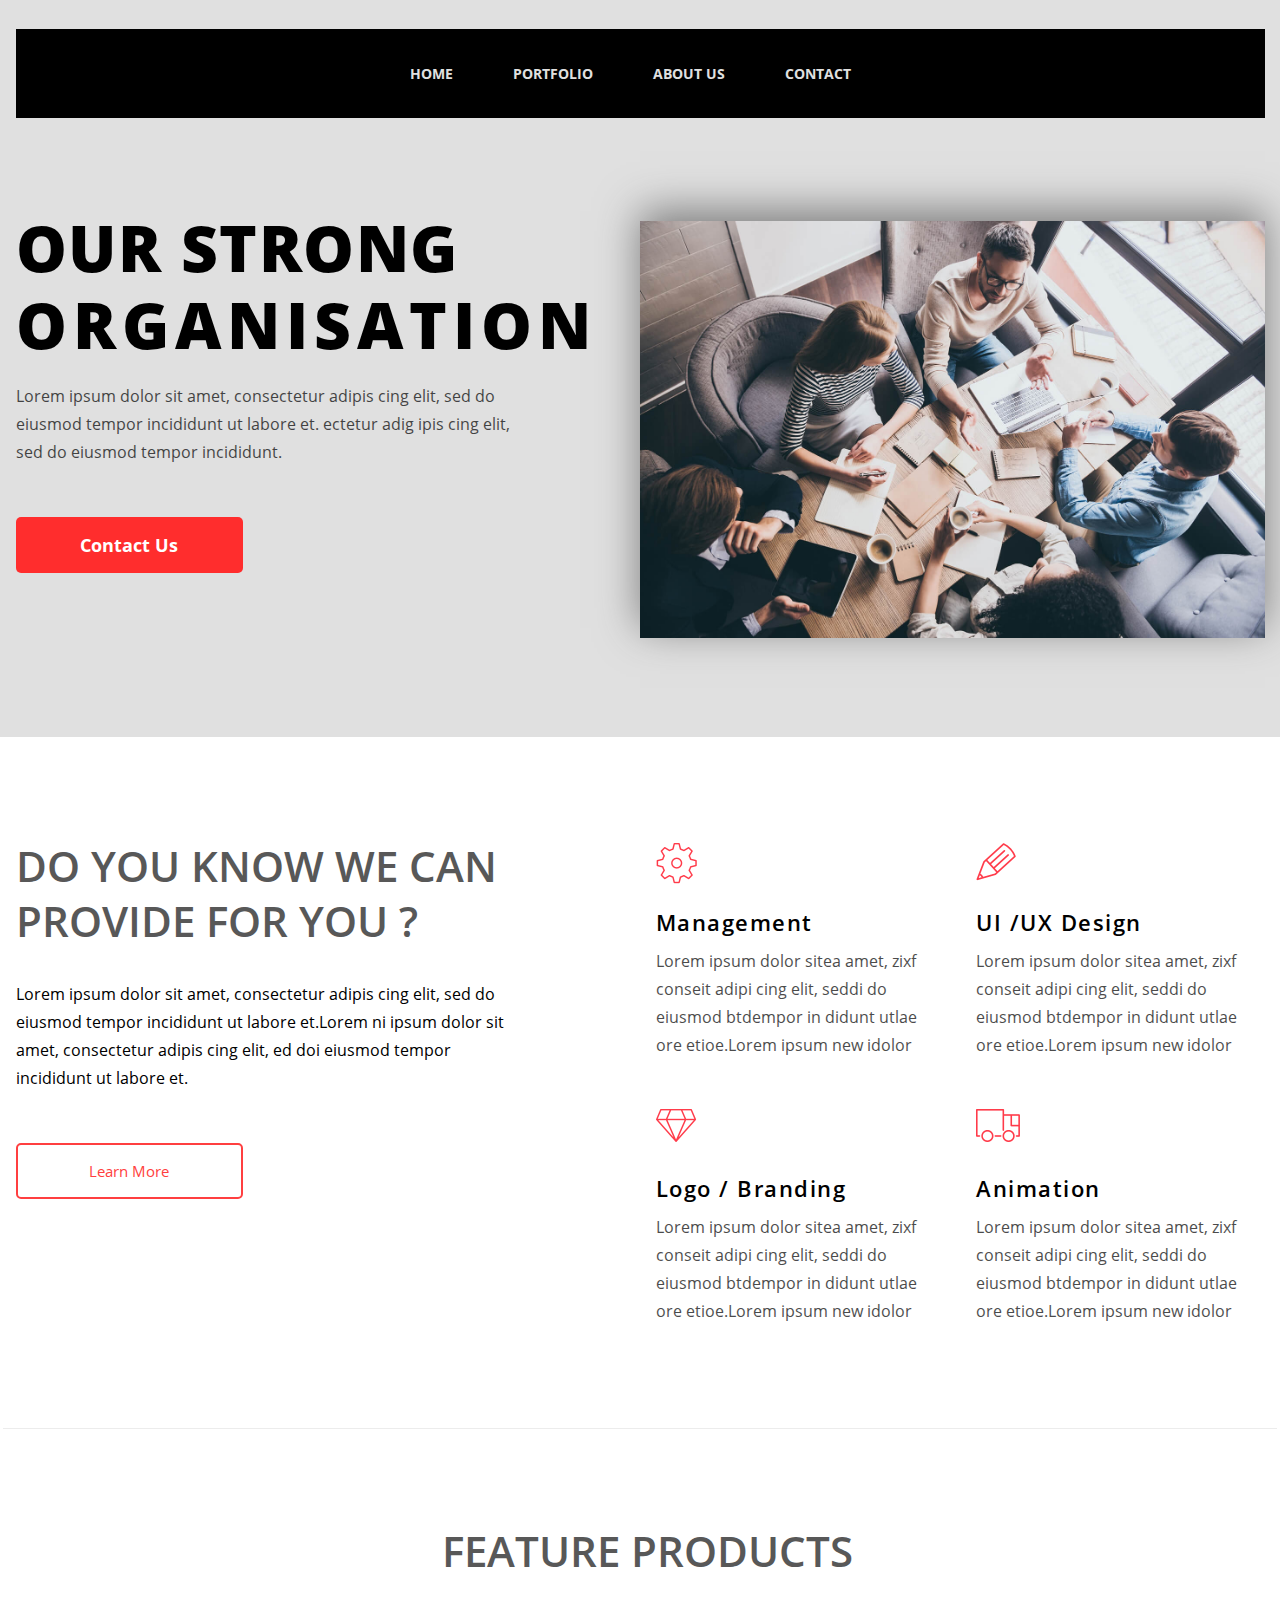
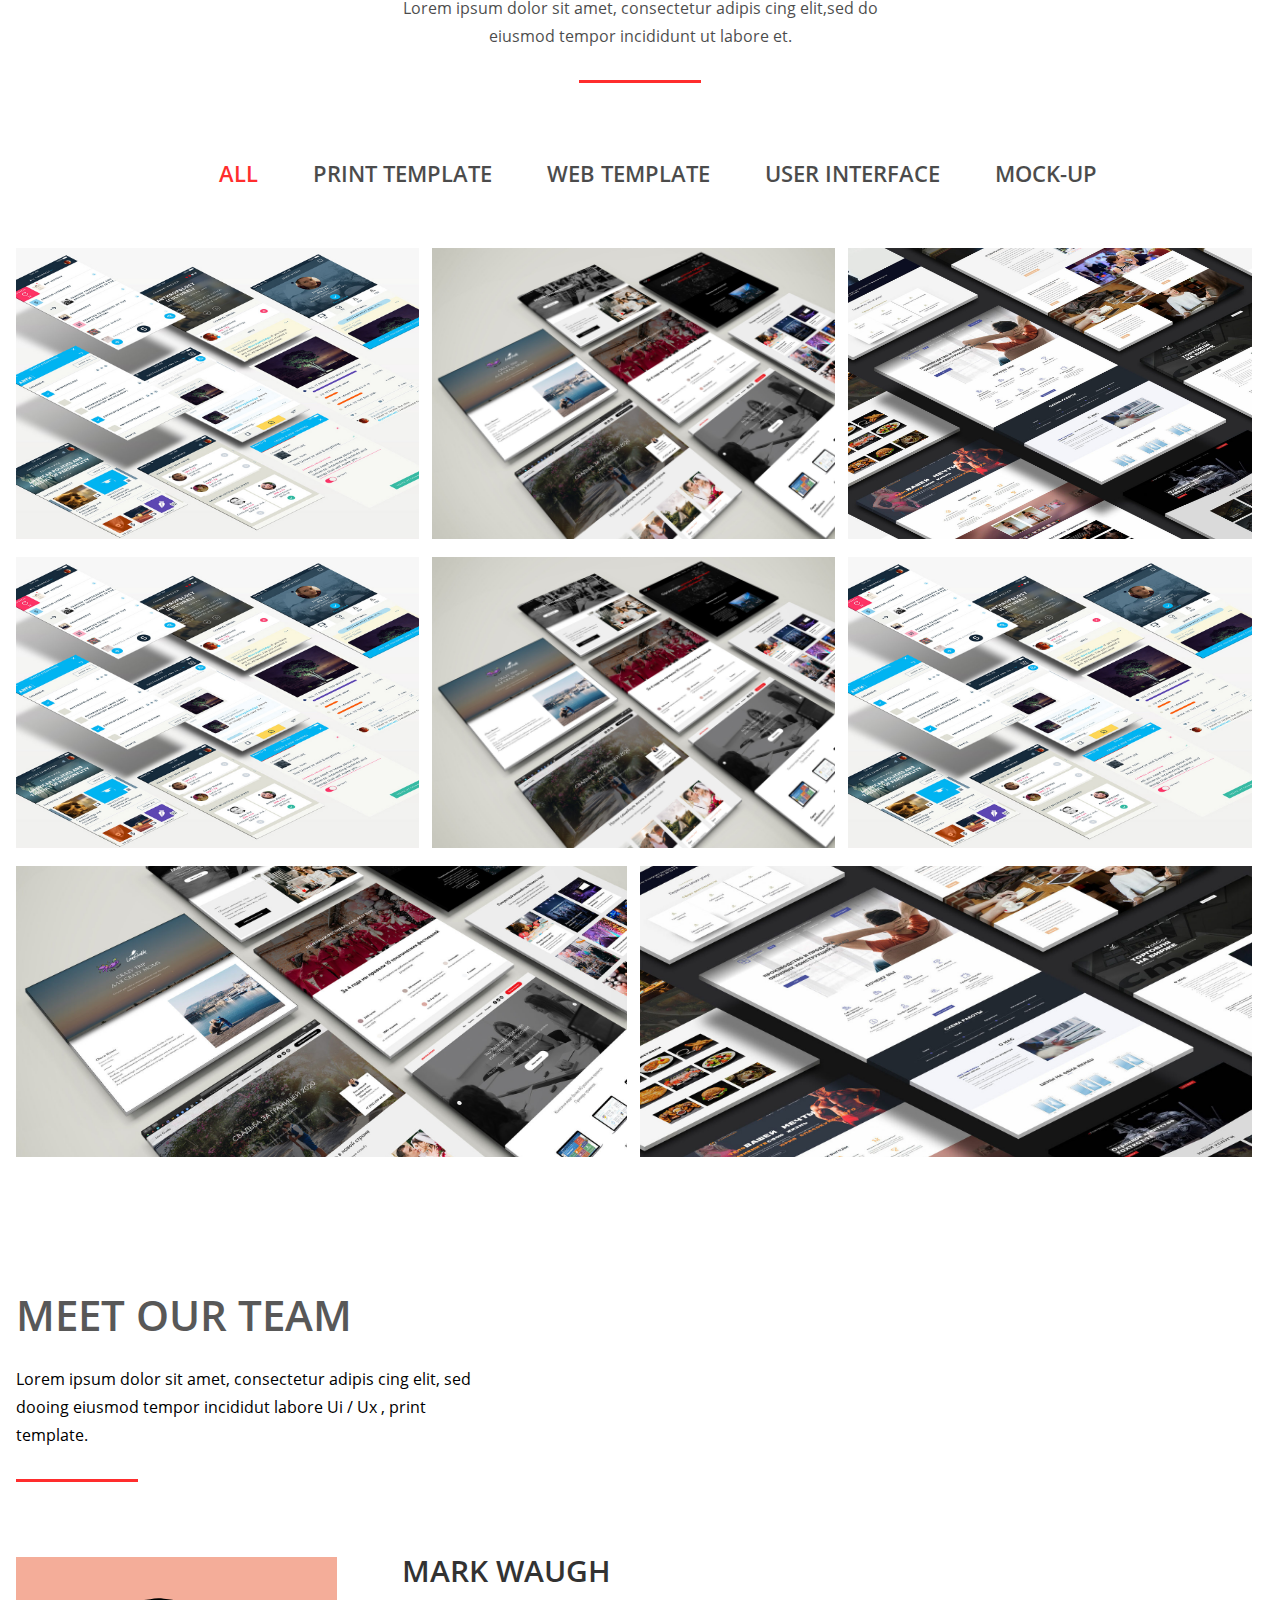
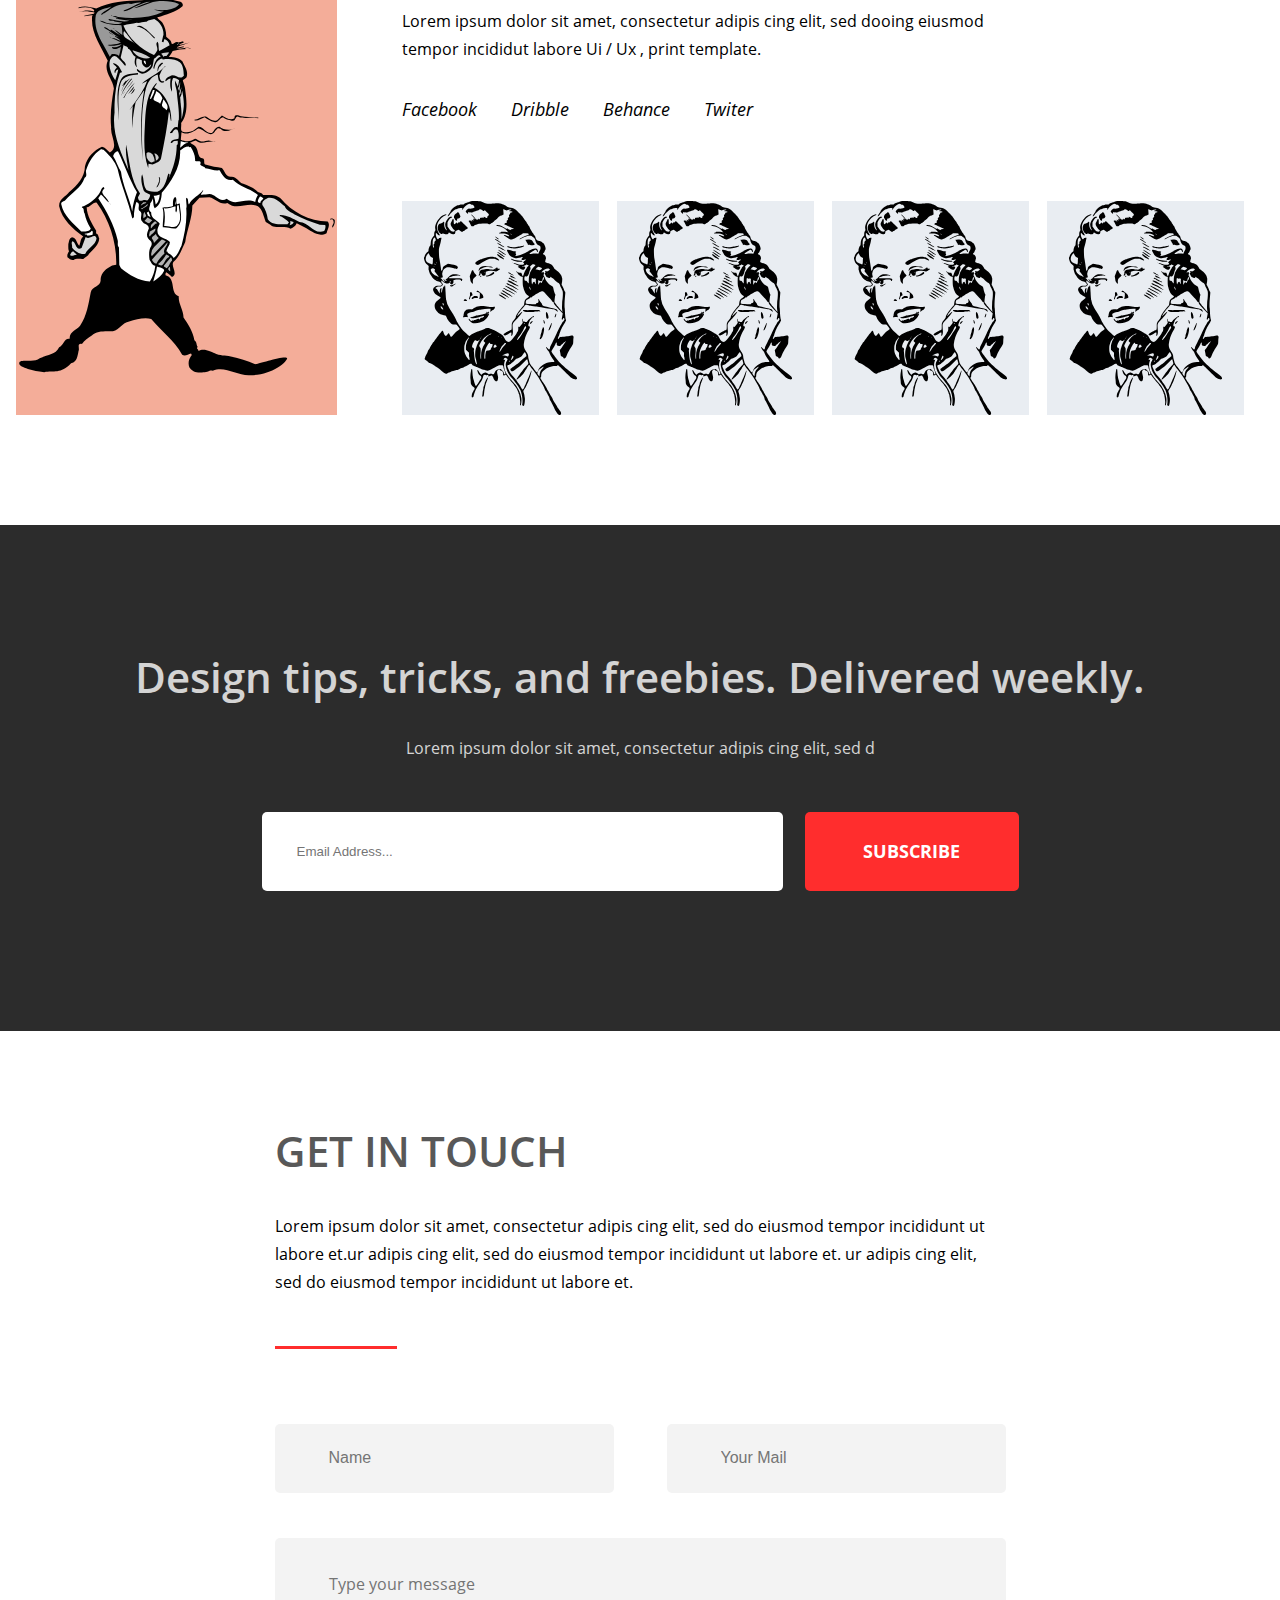
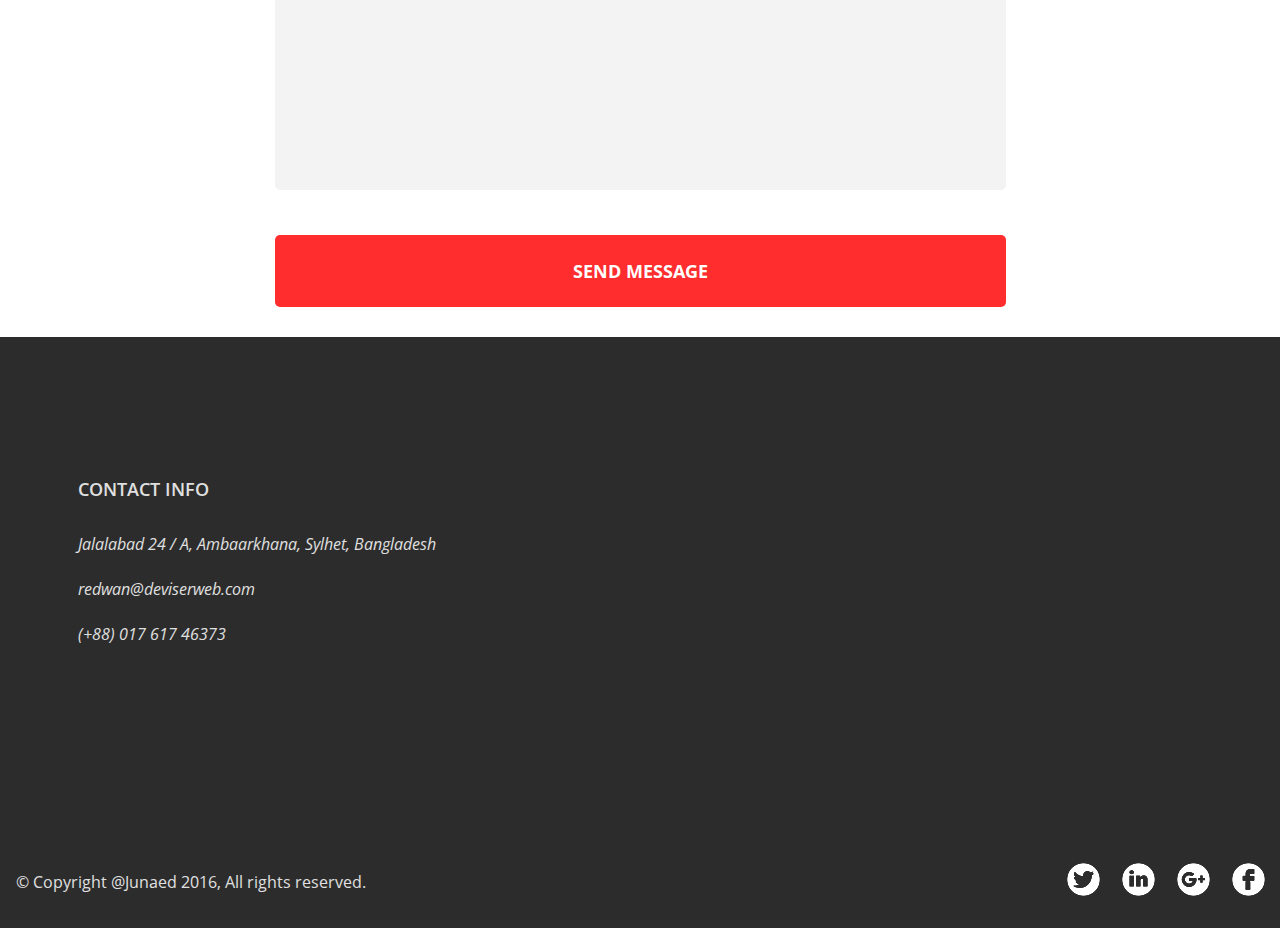
<file: index.html>
<!DOCTYPE html>
<html lang="ru">
<head>
	<meta charset="utf-8">
	<title>Практика Евгения Новикова</title>
	<meta name="viewport" content="width=device-width, initial-scale=1.0">
	<link href="https://fonts.googleapis.com/css?family=Open+Sans:400,700,800&display=swap&subset=cyrillic" rel="stylesheet">
	<link rel="stylesheet" type="text/css" href="css/style.css">
</head>
<body class="page">
	<div class="page__header page__header_grey">
		<header class="header">
			<ul class="menu header__menu">
				<li class="menu__item">
					<a class="menu__link" href="">Home</a>
				</li>
				<li class="menu__item">
					<a class="menu__link" href="#portfolio">Portfolio</a>
				</li>
				<li class="menu__item">
					<a class="menu__link" href="#about">About Us</a>
				</li>
				<li class="menu__item">
					<a class="menu__link" href="#contacts">Contact</a>
				</li>
			</ul>
		</header>
	</div>
	<main class="page__content">
		<div class="page__intro page__intro_grey">
			<section class="intro">
				<div class="intro__content">
					<h1 class="intro__heading">Our strong<br> 
						<span class="intro__heading_style">organisation</span>
					</h1>
					<p class="intro__text">Lorem ipsum dolor sit amet, consectetur adipis cing elit, sed do eiusmod tempor incididunt  ut labore et. ectetur adig ipis cing elit, sed do eiusmod tempor incididunt.</p>
					<a class="action-button action-button_red" href="">Contact Us</a>
				</div>
				<a class="intro__image-link" href="">
					<img class="intro__image" src="images/office.jpeg" alt="Фото офиса" width="551" height="356">
				</a>
			</section>
		</div>
		<section class="services">
			<div class="services__lead">
				<h2 class="services__heading" id="portfolio">Do you know we can<br> provide for you ?</h2>
				<p class="services__text">Lorem ipsum dolor sit amet, consectetur adipis cing elit, sed do eiusmod tempor incididunt ut labore et.Lorem ni ipsum dolor sit amet, consectetur adipis cing elit, ed doi eiusmod tempor incididunt ut labore et.</p>
				<a class="action-button action-button_white" href="">Learn More</a>
			</div>
			<div class="services__blocks">
				<section class="service">
					<h3 class="service__heading service__heading_manage">Management</h3>
					<p class="service__text">Lorem ipsum dolor sitea amet, zixf conseit  adipi cing elit, seddi do eiusmod btdempor in didunt utlae ore etioe.Lorem ipsum new idolor</p>
				</section>
				<section class="service">
					<h3 class="service__heading service__heading_ux">UI /UX Design</h3>
					<p class="service__text">Lorem ipsum dolor sitea amet, zixf conseit  adipi cing elit, seddi do eiusmod btdempor in didunt utlae ore etioe.Lorem ipsum new idolor</p>
				</section>
				<section class="service">
					<h3 class="service__heading service__heading_brand">Logo / Branding</h3>
					<p class="service__text">Lorem ipsum dolor sitea amet, zixf conseit  adipi cing elit, seddi do eiusmod btdempor in didunt utlae ore etioe.Lorem ipsum new idolor</p>
				</section>
				<section class="service">
					<h3 class="service__heading service__heading_anim">Animation</h3>
					<p class="service__text">Lorem ipsum dolor sitea amet, zixf conseit  adipi cing elit, seddi do eiusmod btdempor in didunt utlae ore etioe.Lorem ipsum new idolor</p>
				</section>
			</div>
		</section>
		<section class="feature">
			<div class="feature__header">
				<h2 class="feature__heading">Feature products</h2>
				<p class="feature__text">Lorem ipsum dolor sit amet, consectetur adipis cing elit,sed do eiusmod tempor incididunt ut labore et.</p>
				<hr class="header__line feature__line">
			</div>
			<ul class="products__filter">
				<li class="products__item">
					<a class="products__link products__link_active" href="">All</a>
				</li>
				<li class="products__item">
					<a class="products__link" href="">Print template</a>
				</li>
				<li class="products__item">
					<a class="products__link" href="">Web template</a>
				</li>
				<li class="products__item">
					<a class="products__link" href="">User interface</a>
				</li>
				<li class="products__item">
					<a class="products__link" href="">Mock-up</a>
				</li>
			</ul>
			<div class="products">
				<img class="product" src="images/work-1.jpg" alt="Фото">
				<img class="product" src="images/work-2.jpg" alt="Фото">
				<img class="product" src="images/work-3.jpg" alt="Фото">
				<img class="product" src="images/work-4.jpg" alt="Фото">
				<img class="product" src="images/work-5.jpg" alt="Фото">
				<img class="product" src="images/work-6.jpg" alt="Фото">
				<img class="product" src="images/work-7.jpg" alt="Фото">
				<img class="product" src="images/work-8.jpg" alt="Фото">
			</div>
		</section>
		<section class="team">
			<div class="team__header">
				<h2 class="team__heading" id="about">Meet our team</h2>
				<p class="team__text">Lorem ipsum dolor sit amet, consectetur adipis cing elit, sed dooing eiusmod tempor incididut labore Ui / Ux , print template.</p>
				<hr class="header__line team__line">
			</div>
			<div class="team__members">
				<img class="team__selected-photo" src="images/man.svg" alt="Фото сотрудника">
				<div class="team__main-content">
					<div class="team__selected-info">
						<span class="team__selected-name">Mark waugh</span>
						<p class="team__selected-about">Lorem ipsum dolor sit amet, consectetur adipis cing elit, sed dooing eiusmod tempor incididut labore Ui / Ux , print template.</p>
						<div class="team__selected-links">
							<a class="team__selected-link" href="">Facebook</a>
							<a class="team__selected-link" href="">Dribble</a>
							<a class="team__selected-link" href="">Behance</a>
							<a class="team__selected-link" href="">Twiter</a>
						</div>
					</div>
					<section class="members">
						<div class="member">
							<h3 class="member__name">sokina jue</h3>
							<img class="member__photo" src="images/girl.svg" alt="Фото сотрудника">
						</div>
						<div class="member">
							<h3 class="member__name">sokina jue</h3>
							<img class="member__photo" src="images/girl.svg" alt="Фото сотрудника">
						</div>
						<div class="member">
							<h3 class="member__name">sokina jue</h3>
							<img class="member__photo" src="images/girl.svg" alt="Фото сотрудника">
						</div>
						<div class="member">
							<h3 class="member__name">sokina jue</h3>
							<img class="member__photo" src="images/girl.svg" alt="Фото сотрудника">
						</div>
					</section>
				</div>
			</div>
		</section>
		<section class="subscribe">
			<div class="subscribe__header">
				<h2 class="subscribe__heading">Design tips, tricks, and freebies. Delivered weekly.</h2>
				<p class="subscribe__text">Lorem ipsum dolor sit amet, consectetur adipis cing elit, sed d</p>
			</div>
				<form class="subscribe__form" action="" method="GET">
				<input class="subscribe__input" type="email" name="email" placeholder="Email Address..." required>
				<button class="subscribe__button" type="submit">Subscribe</button>
			</form>
		</section>
		<div class="feedback-contacts">
			<div class="feedback__left-box"></div>	
			<section class="feedback">
				<section class="feedback__header">
					<h2 class="feedback__heading" id="contacts">Get in touch</h2>
					<p class="feedback__text">Lorem ipsum dolor sit amet, consectetur adipis cing elit, sed do eiusmod tempor incididunt ut labore et.ur adipis cing elit, sed do eiusmod tempor incididunt ut labore et. ur adipis cing elit, sed do eiusmod tempor incididunt ut labore et.</p>
					<hr class="header__line feedback__line">
				</section>
					<section class="feedback__body section">
					<form class="feedback__form" action="" method="GET">
						<input class="feedback__input feedback__name" type="text" name="name" placeholder="Name" required>
						<input class="feedback__input feedback__mail" type="email" name="email" placeholder="Your Mail" required>
						<textarea class="feedback__input feedback__message" name="message" cols="30" rows="5" placeholder="Type your message" required></textarea>
						<button class="feedback__button" type="submit">Send message</button>
					</form>
				</section>
			</section>
			<section class="contacts">
				<h2 class="contacts__heading">Contact info</h2>
				<address class="contacts__address">
					<p class="contacts__line">Jalalabad 24 / A, Ambaarkhana, Sylhet, Bangladesh<br></p>
					<p class="contacts__line">redwan@deviserweb.com<br></p>
					<p class="contacts__line">(+88) 017 617 46373<br></p>
				</address>
			</section>
			<div class="feedback__right-box contacts__decor"></div>
		</div>
	</main>
	<footer class="footer">
		<div class="footer__content">
			<p>&copy; Copyright @Junaed 2016, All rights reserved.</p>
			<div class="footer__social-links">
				<a class="footer__link" href="">
					<img src="images/Twitter_Rounded_Solid.png" alt="Лого">
				</a>
				<a class="footer__link" href="">
					<img src="images/LinkedIn_Rounded_Solid.png" alt="Лого">
				</a>
				<a class="footer__link" href="">
					<img src="images/Google_Rounded_Solid.png" alt="Лого">
				</a>
				<a class="footer__link" href="">
					<img src="images/Facebook_Rounded_Solid.png" alt="Лого">
				</a>
			</div>
		</div>
	</footer>
</body>
</html>
</file>
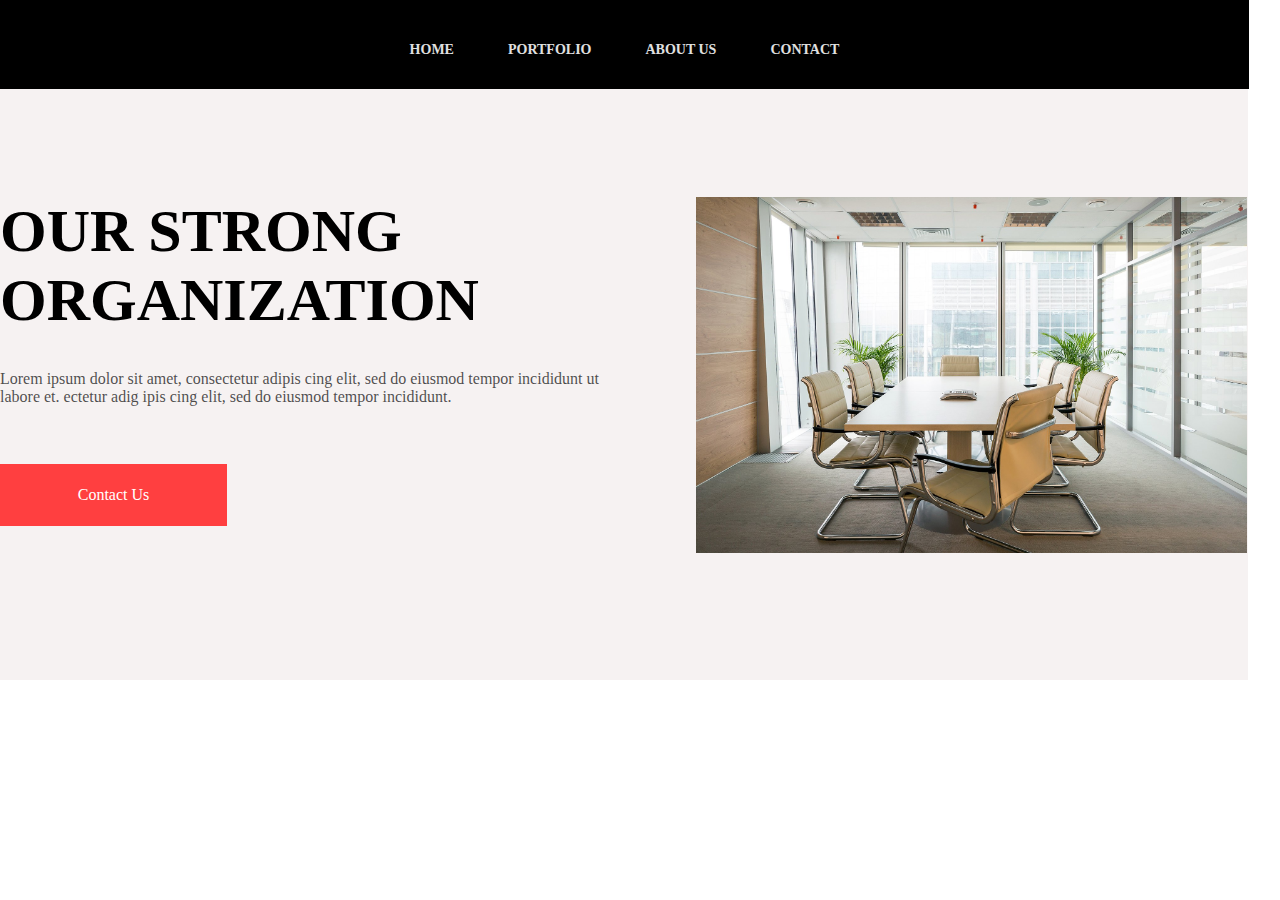
<file: Practica-A2/index.html>
<!DOCTYPE html>
<html lang="ru">
<head>
	<meta charset="UTF-8">
	<meta name="viewport" content="width=device-width, initial-scale=1.0">
	<title>Мой сайт</title>
	<link rel="stylesheet" type="text/css" href="css/style.css">
</head>
<body>
	<div class="header">
		<div class="site-menu">
			<a href="">HOME</a>
			<a href="">PORTFOLIO</a>
			<a href="">ABOUT US</a>
			<a href="">CONTACT</a>
		</div>
	</div>	
	<div class="intro">
		<div class="intro-wrapper">
			<h1>Our strong<br> organization</h1>
			<p class="intro-text">Lorem ipsum dolor sit amet, consectetur adipis cing elit, sed do eiusmod tempor incididunt  ut labore et. ectetur adig ipis cing elit, sed do eiusmod tempor incididunt.</p>
			<a class="contact-link" href="">Contact Us</a>
		</div>
		<a href=""><img class="intro-image" src="images/photo.jpg" alt="фоточка" width="551" height="356"></a>
	</div>
</body>
</html>
</file>
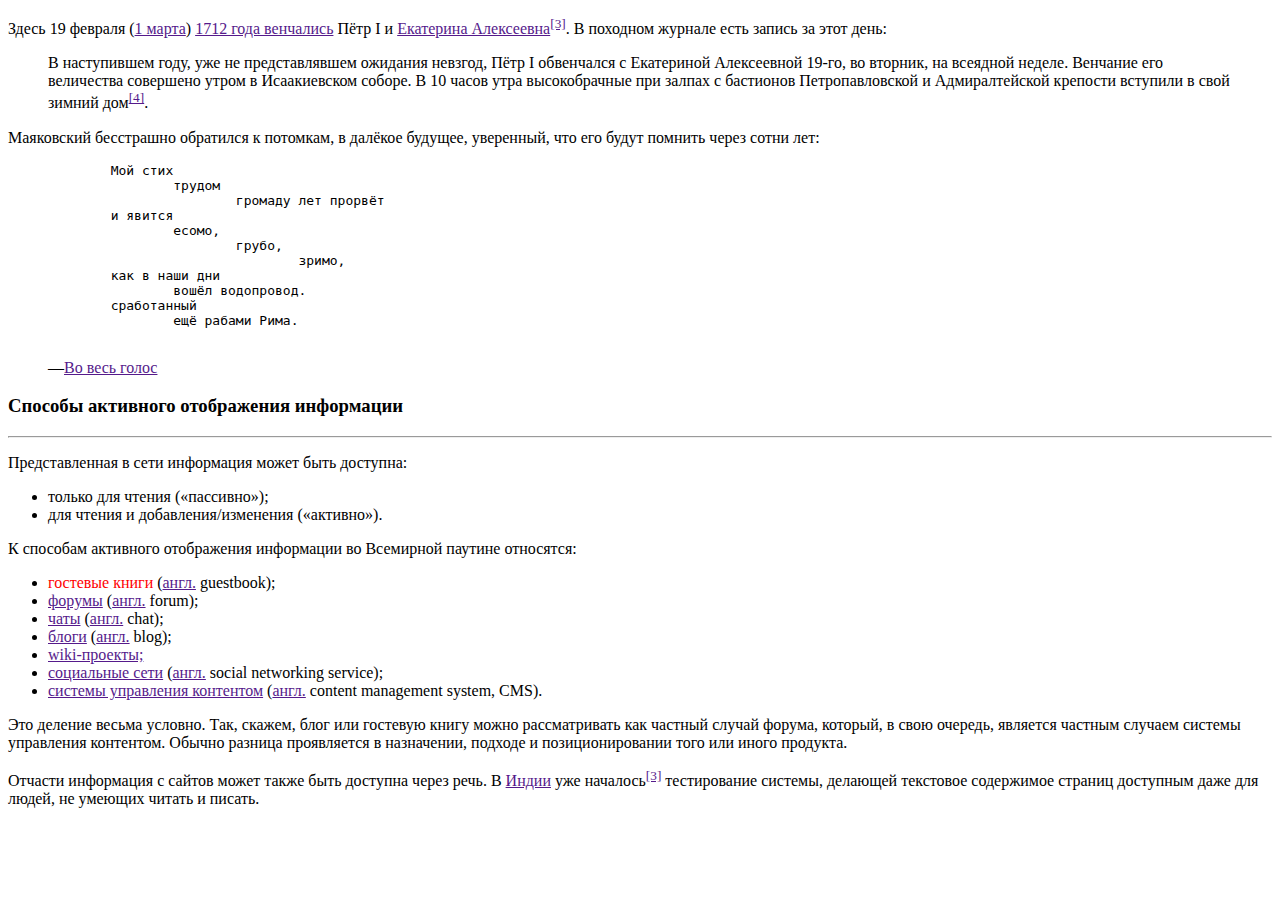
<file: Practica-A1/2/index.html>
<!DOCTYPE html>
<html>
<head>
	<meta charset="utf-8">
	<title>Практика 2</title>
</head>
<body>
	<p>Здесь 19 февраля (<a href="">1 марта</a>) <a href="">1712 года венчались</a> Пётр I и <a href="">Екатерина Алексеевна</a><sup><a href="">[3]</a></sup>. В походном журнале есть запись за этот день:</p>
	<blockquote>В наступившем году, уже не представлявшем ожидания невзгод, Пётр І обвенчался с Екатериной Алексеевной 19-го, во вторник, на всеядной неделе. Венчание его величества совершено утром в Исаакиевском соборе. В 10 часов утра высокобрачные при залпах с бастионов Петропавловской и Адмиралтейской крепости вступили в свой зимний дом<sup><a href="">[4]</a></sup>.</blockquote>
	<p>Маяковский бесстрашно обратился к потомкам, в далёкое будущее, уверенный, что его будут помнить через сотни лет:</p>
	<blockquote><pre>	Мой стих
		трудом
			громаду лет прорвёт
	и явится
		есомо,
			грубо,
				зримо,
	как в наши дни
		вошёл водопровод.
	сработанный
		ещё рабами Рима.</pre><br>
		&mdash;<a href="">Во весь голос</a></blockquote>
	<h3>Способы активного отображения информации</h3><hr>
	<p>Представленная в сети информация может быть доступна:</p>
	<ul>
		<li>только для чтения («пассивно»);</li>
		<li>для чтения и добавления/изменения («активно»).</li>
	</ul>	
	<p>К способам активного отображения информации во Всемирной паутине относятся:</p>
	<ul>
		<li><font color="red">гостевые книги</font> (<a href="">англ.</a> guestbook);</li>
		<li><a href="">форумы</a> (<a href="">англ.</a> forum);</li>
		<li><a href="">чаты</a>  (<a href="">англ.</a> chat);</li>
		<li><a href="">блоги</a> (<a href="">англ.</a> blog);</li>
		<li><a href="">wiki-проекты;</a></li>
		<li><a href="">социальные сети</a> (<a href="">англ.</a> social networking service);</li>
		<li><a href="">системы управления контентом</a> (<a href="">англ.</a>  content management system, CMS).</li>
	</ul>
	<p>Это деление весьма условно. Так, скажем, блог или гостевую книгу можно рассматривать как частный случай форума, который, в свою очередь, является частным случаем системы управления контентом. Обычно разница проявляется в назначении, подходе и позиционировании того или иного продукта.</p>
	<p>Отчасти информация с сайтов может также быть доступна через речь. В <a href="">Индии</a> уже началось<sup><a href="">[3]</a></sup> тестирование системы, делающей текстовое содержимое страниц доступным даже для людей, не умеющих читать и писать.</p>


	
</body>
</html>
</file>
<file: css/style.css>
@font-face {
	src: url('../fonts/OpenSans-Regular.ttf') format('truetype');
	font-family: 'Open Sans';
	font-weight: 400;
	font-style: normal;
}

@font-face {
	src: url('../fonts/OpenSans-Italic.ttf') format('truetype');
	font-family: 'Open Sans';
	font-weight: 400;
	font-style: italic;
}

@font-face {
	src: url('../fonts/OpenSans-SemiBold.ttf') format('truetype');
	font-family: 'Open Sans';
	font-weight: 600;
	font-style: normal;
}

@font-face {
	src: url('../fonts/OpenSans-Bold.ttf') format('truetype');
	font-family: 'Open Sans';
	font-weight: 700;
	font-style: normal;
}

@font-face {
	src: url('../fonts/OpenSans-ExtraBold.ttf') format('truetype');
	font-family: 'Open Sans';
	font-weight: 800;
	font-style: normal;
}

.page {
	margin: 0;
	font-family: 'Open Sans', Helvetica, Arial, sans-serif;
	display: flex;
	flex-direction: column;
	min-height: 100vh;
}

.intro,
.services,
.feature,
.team,
.subscribe,
.feedback__body,
.footer__content {
	display: flex;
	flex-wrap: wrap;
	justify-content: space-between;
	align-items: flex-start;
	max-width: 1249px;
	margin: 0 auto;
	padding-left: 1vw;
	padding-right: 1vw;
}

.page__content {
	flex-grow: 1;
}

h2 {
	color: #585858;
	margin: 0;
	font-family: 'Open Sans', Helvetica, Arial, sans-serif;
	font-weight: 600;
	font-size: 42px;
	line-height: 55px;
	text-transform: uppercase;
}

h3 {
	margin: 0;
}

p {
	margin: 0;
	font-family: 'Open Sans', Helvetica, Arial, sans-serif;
	font-size: 16px;
	line-height: 1.75;
}

.page__header_grey {
	background-color: #e0e0e0;
}

.page__intro_grey {
	background-color: #e0e0e0;
}

.header__line {
	width: 122px;
	height: 3px;
	background-color: #ff2d2d;
	border: none;
}

.header {
	box-sizing: border-box;
	display: flex;
	align-items: stretch;
	justify-content: center;
	width: 100%;
	max-width: 1249px;
	margin: 0 auto;
	min-height: 89px;
	background-color: #000000;
}

.page__header {
	padding-top: 29px;
}

.menu {
	display: flex;
	flex-wrap: wrap;
	align-items: stretch;
	list-style: none;
	padding: 0;
	margin: 0;	
	margin-left: -20px;
}

.menu__item {
	display: flex;
	align-items: stretch;
	justify-content: center;
	min-height: 89px;
}

.menu__item:hover {
	background-color: #ff3f40;
}

.menu__link {
	display: flex;
	align-items: center;
	padding: 0 30px;
	color: #e0e0e0;
	font-size: 14px;
	font-weight: bold;
	text-decoration: none;
	text-transform: uppercase;
}

.intro {
	padding-top: 103px;
	padding-bottom: 94px;
}

.intro__content {
	position: relative;
    bottom: 11px;
	width: 617px;
	margin-bottom: 20px;
	margin-right: 75px;
}

.intro__heading {
	margin: 0;
	font-size: 60px;
	line-height: 1.2;
	font-weight: bold;
	text-transform: uppercase;
	margin-bottom: 18px;
	font-family: 'Open Sans', Helvetica, Arial, sans-serif;
	font-weight: 800;
	letter-spacing: 1.5px;
}

.intro__heading_style {
	letter-spacing: 6px;
	word-break: break-word;
	hyphens: auto;
}

.intro__text {
	max-width: 520px;
	margin-bottom: 51px;
	opacity: 0.7; 
}

.action-button {
	box-sizing: border-box;
	font-family: 'Open Sans', Helvetica, Arial, sans-serif;
	display: inline-block;
	width: 227px;
	padding: 16px 0;
	text-align: center;
	text-decoration: none;
	border-radius: 5px;
}

.action-button_red {
	font-size: 18px;
	font-weight: 700;
	color: #ffffff;
	background-color: #ff2d2d;
}

.intro__image {
	width: 551px;
	height: 356px;
	box-shadow: 0 -10px 40px 0 rgb(124, 124, 124);
}

.services {
	padding-top: 106px;
	padding-bottom: 53px;
	border-bottom: 1px solid #ececec;
}

.services__lead {
	flex: 1 1 502px;
	max-width: 502px;
	margin-bottom: 50px;
	margin-right: 50px;
}

.services__heading {
	position: relative;
    bottom: 5px;
	margin-bottom: 27px;
}

.services__text {
	margin-bottom: 51px;
}

.action-button_white {
	font-size: 15px;
	color: #ff3f40;
	background-color: #ffffff;
	border: 2px solid #ff3f40;
}

.services__blocks {
	flex: 1 1;
	max-width: 609px;
	display: flex;
	flex-wrap: wrap;
}

.service {
	flex: 1 1 288px;
	width: 288px;
	margin-bottom: 50px;
}

.service:nth-child(odd) {
	margin-right: 32px;
}

.service__heading {
	letter-spacing: 1.5px;
	font-family: 'Open Sans', Helvetica, Arial, sans-serif;
	font-weight: 600;
	font-size: 22px;
	margin-bottom: 10px;
}

.service__heading::before {
	display: block;
	width: 41px;
	height: 41px;
	margin-bottom: 23px;
}

.service__text {
	opacity: 0.7;
}

.service__heading_manage::before {
	content: url('../images/service-1.png');
}

.service__heading_ux::before {
	content: url('../images/service-2.png');
}

.service__heading_brand::before {
	content: url('../images/service-3.png');
}

.service__heading_anim::before {
	content: url('../images/service-4.png');
}

.feature {
	padding-top: 94px;
	padding-bottom: 52px
}

.feature__header {
	width: 100%;
	text-align: center;
	margin-bottom: 67px;
}

.feature__heading {
	padding-left: 14px;
	margin-bottom: 16px;
}

.feature__text {
	max-width: 500px;
	margin: 0 auto 30px;
	opacity: 0.7;
}

.products__filter {
	width: 100%;
	list-style: none;
	margin: 0;
	padding: 0;
	display: flex;
	flex-wrap: wrap;
	justify-content: center;
	margin-bottom: 60px;
}

.products__link {
	position: relative;
    left: 45px;
	color: #000;
	margin-right: 55px;
	font-size: 22px;
	font-family: 'Open Sans', Helvetica, Arial, sans-serif;
	font-weight: 600;
	text-transform: uppercase;
	text-decoration: none;
	opacity: 0.7;
}

.products__link_active {
	color: #ff2d2d;
	opacity: 1;
}

.products__link:hover {
	color: #ff2d2d;
}

.products {
	display: flex;
	align-items: flex-start;
	justify-content: space-between;
	flex-wrap: wrap;
}

.product {
	flex: 1 1 24%;
	min-width: 250px;
	max-width: 299px;
	height: 291px;
	margin-bottom: 18px;
	object-fit: cover;
}

.team {
	padding-top: 60px;
	padding-bottom: 110px;
}

.team__header {
	width: 100%;
	text-align: left;
	margin-bottom: 67px;
}

.team__heading {
	margin-bottom: 23px;
}

.team__text {
	max-width: 460px;
	margin-bottom: 30px;
}

.team__line {
	margin-left: 0;
}

.team__members {
	width: 100%;
	display: flex;
	align-items: stretch;
    align-content: space-between;
	min-height: 458px;
}

.team__selected-photo {
	flex-shrink: 0;
	width: 321px;
	height: 458px;
	margin-right: 65px;
	background-color: #eb6d4a8f;
	align-self: start;
}

.team__main-content {
	display: flex;
	flex-direction: column;
	justify-content: space-between;
}

.team__selected-info {
	position: relative;
    display: flex;
	flex-direction: column;
	align-self: start;
    justify-content: space-between;
	max-width: 642px;
	margin-top: -7px;
}

.team__selected-about {
	margin-bottom: 34px;
}

.team__selected-name {
    bottom: 5px;
	font-size: 30px;
	font-family: 'Open Sans', Helvetica, Arial, sans-serif;
	font-weight: 600;
	text-transform: uppercase;
	opacity: 0.8;
	margin-bottom: 16px;
}

.team__selected-link {
	color: #000;
	font-size: 18px;
	font-family: 'Open Sans', Helvetica, Arial, sans-serif;
	font-style: italic;
	text-decoration: none;
	margin-right: 30px;
} 

.team__selected-link:hover {
	text-decoration: underline;
}

.members {
	display: flex;
	align-items: center;
	flex-wrap: wrap;
}

.member {
	position: relative;
	margin-top: 18px;
}

.member:not(:last-child) {
	margin-right: 18px;
}

.member__name {
	display: flex;
    justify-content: center;
    align-items: center;
	visibility: hidden;
	color: #ffffff;
	position: absolute;
	bottom: 0;
	width: 100%;
	height: 37px;
	text-align: center;
	background-color: #000;
	opacity: 0.5;
}

.member:hover > .member__name {
	visibility: visible;
}

.member__photo {
	display: block;
	width: 197px;
	height: 214px;
	background-color: #d4dce680;
}

.subscribe {
	box-sizing: border-box;
	display: block;
	width: 100%;
	max-width: 100%;
	background-color: #2c2c2c;
	padding-top: 124px;
	padding-bottom: 140px;
}

.subscribe__header {
	max-width: 1249px;
	margin: 0 auto;
	text-align: center;
}

.subscribe__heading {
	color: #fff;
	opacity: 0.8;
	text-transform: none;
	margin-bottom: 30px;
}

.subscribe__text {
	color: #fff;
	opacity: 0.8;
	margin-bottom: 50px;
}

.subscribe__form {
	display: flex;
	align-items: center;
	justify-content: center;
}

.subscribe__form .subscribe__input {
	color: #8e8e8e;
	display: flex;
	align-items: center;
	box-sizing: border-box;
	flex: 0 1 521px;
	min-height: 79px;
	padding: 0;
	padding-left: 35px;
	padding-right: 35px;
	border: none;
	border-radius: 5px;
	margin-right: 22px;
	background-color: #fff;
}

.subscribe__form .subscribe__button {
	display: flex;
	align-items: center;
	justify-content: center;
	color: #fff;
	font-size: 18px;
	font-family: 'Open Sans', Helvetica, Arial, sans-serif;
	font-weight: 700;
	width: 214px;
	min-height: 79px;
	background-color: #ff2d2d;
	border: none;
	border-radius: 5px;
	text-transform: uppercase;
}

.feedback-contacts {
	display: flex;
	justify-content: center;
	align-items: flex-end;
	padding-top: 92px;
	padding-bottom: 110px;
}

.feedback-contacts::after {
	height: 100%;
	background-color: #2c2c2c;
}

.feedback {
}

.feedback__header {
	box-sizing: border-box;
}

.feedback__heading {
	margin-bottom: 34px;
}

.feedback__text {
	max-width: 720px;
	margin-bottom: 50px;
}

.feedback__line {
	margin-left: 0;
	margin-bottom: 75px;
}

.feedback__body {
	position: relative;
	display: flex;
	justify-content: space-between;
	flex-wrap: nowrap;
	width: 100%;
	max-width: 731px;
	margin-right: 107px;
    padding-left: 0;
    padding-right: 0;
}

.feedback__left-box {
	flex: 1 1 auto;
}

.feedback__form {
	display: flex;
	flex-wrap: wrap;
	justify-content: space-between;
}

.feedback__input {
	color: #8e8e8e;
	box-sizing: border-box;
	padding-left: 54px;
	padding-right: 54px;
	border: none;
	border-radius: 5px;
	background-color: #f3f3f3;	
	margin-bottom: 45px;
}

.feedback__name,
.feedback__mail {
	display: flex;
	align-items: center;
	font-size: 16px;
	width: 339px;
	height: 69px;
	background-color: #f3f3f3;
}

.feedback__message {
	resize: none;
	font-size: 16px;
	font-family: 'Open Sans', Helvetica, Arial, sans-serif;
	width: 100%;
	max-width: 731px;
	height: 252px;
	box-sizing: border-box;
	padding: 35px 54px;
	margin-bottom: 45px;
	border: none;
	border-radius: 5px;
	background-color: #f3f3f3;	
}

.feedback__button {
	display: flex;
	align-items: center;
	justify-content: center;
	width: 100%;
	max-width: 731px;
	height: 72px;
	color: #fff;
	font-size: 18px;
	font-family: 'Open Sans', Helvetica, Arial, sans-serif;
	font-weight: 700;
	background-color: #ff2d2d;
	border: none;
	border-radius: 5px;
	text-transform: uppercase;
} 

.contacts {
	box-sizing: border-box;
	position: relative;
	color: #e0e0e0;
	background-color: #2c2c2c;
	box-sizing: border-box;
	padding: 125px 53px 125px 78px;
	min-height: 481px;
	max-width: 411px;
}

.contacts__heading {
	color: #e0e0e0;
	font-size: 18px;
	margin-bottom: 13px;
}

.contacts-address {
	line-height: 1.75;
}

.contacts__line {
	margin-bottom: 17px;
}

.feedback__right-box {
	min-height: 481px;
	flex: 1 1 auto;
}

.contacts__decor {
	background-color: #2c2c2c;
}

.contacts::after {
	display: block;
	position: absolute;
	top: 0;
	right: 0;
	transform: translateX(100%);
	width: 100vw;
	height: 100%;
	background-color: #2c2c2c;
}

.footer {
	background-color: #2c2c2c;
	padding: 0 1vw;
}

.footer__content {
	box-sizing: border-box;
	padding: 19px 0 0;
	color: #e0e0e0;
	display: flex;
	align-items: center;
	justify-content: space-between;
	min-height: 110px;
	background-color: #2c2c2c;
}

.footer__link {
	display: inline-block;
}

.footer__social-links > .footer__link:not(:last-child) {
	margin-right: 18px;
}

@media screen and (max-width: 1286px) {
	.intro {
		flex-wrap: nowrap;
	}
	.intro__content {
		width: 50%;
		box-sizing: border-box;
		margin-right: 0;
		padding-right: 15px;
	}
	.intro__heading {
		font-size: 5vw;
	}
	.intro__image-link {
		width: 50%;
	}
	.intro__image {
		width: 100%;
		height: auto;
	}
	.products {
		justify-content: flex-start;
	}
	.product {
		max-width: 100%;
		margin-right: 1vw;
	}
	.feedback {
		margin: 0 auto;
		margin-bottom: 30px;
		padding: 0 1vw;
		grid-column: 1 / 6;
		grid-row: 1 / 2;
	}
	.feedback__body {
		margin-right: 0;
	}
	.feedback-contacts {
		flex-wrap: wrap;
		padding-left: initial;
		padding-right: initial;
		padding-bottom: 0;
		grid-template-columns: 100%;
	}
	.feedback__left-box {
		flex: 0 1 auto;
	}
	.contacts {
		width: 100%;
		max-width: 100%;
		grid-column: 1 / 6;
		grid-row: 2 / 3;
	}
	.contacts-background {
		display: none;
	}
	.feedback-contacts::after {
		content: initial;
	}
}

@media screen and (max-width: 907px) {
	.services-lead,
	.services__blocks {
		width: 100%;
		max-width: 100%;
	}
}

@media screen and (max-width: 900px) {
	.products__item {
		width: 100%;
		text-align: center;
	}
	.services {
		justify-content: center;
	}
}

@media screen and (max-width: 855px) {
	.team__members {
		display: flex;
		flex-wrap: wrap;
	}
	.team__selected-photo {
		margin-bottom: 18px;
		margin-right: 0;
	}
} 

@media screen and (max-width: 800px) {
	.services-lead {
		width: 100%;
		max-width: 100%;
	}
	.services__blocks {
		width: 100%;
		max-width: 100%;
	}
	.contacts {
		padding: 1vw;
	}
}

@media screen and (max-width: 760px) {
	.feedback__name,
	.feedback__mail,
	.feedback__message,
	.feedback__button {
		width: 100%;
	}
	.feedback__name {
		margin-right: 0;
	}
}

@media screen and (max-width: 700px) {
	.header {
		padding-left: 20px;
	}
	.intro {
		flex-wrap: wrap;
	}
	.intro__content {
		width: 100%;
	}
	.intro__image-link {
		width: 100%;
	}
	.intro__image {
		width: 100%;
		height: auto;
	}
	.intro__heading {
		font-size: 50px;
	}
}

@media screen and (max-width: 400px) {
	.subscribe__form {
		flex-wrap: wrap;
	}
}
</file>
<file: Practica-A2/css/style.css>
body {
	margin: 0;
	background-color: white;
}

.header {
	width: 1249px;
	min-height: 89px;
	background-color: black;
	text-align: center;
}

.site-menu {
	display: inline-block;
}

.site-menu > a {
	display: inline-block;
	padding: 42px 25px 30px;
	color: #e0e0e0;
	font-size: 14px;
	font-weight: bold;
	text-decoration: none;
	text-transform: uppercase;
}

.site-menu > a:hover {
	background-color: #FF3F40;
}

.intro {
	background-color: #F6F2F2;
	width: 1248px;
	padding: 108px 0 123px;
}

.intro-wrapper {
	display: inline-block;
	width: 50%;
	vertical-align: top;
	margin-right: 68px;
}
.intro-wrapper h1 {
	margin: 0;
	font-size: 60px;
	font-weight: bold;
	text-transform: uppercase;
	margin-bottom: 35px;
}
.intro-text {
margin-bottom: 58px;
color: rgba(0, 0, 0, 0.7);
}

.contact-link {
	color: #ffffff;
	display: inline-block;
	background-color: #ff3f40;
	width: 227px;
	padding: 22px 0;
	text-align: center;
	text-decoration: none;
}

.intro-image {
	display: inline-block;
	width: 551px;
	height: 356px;
}
</file>
